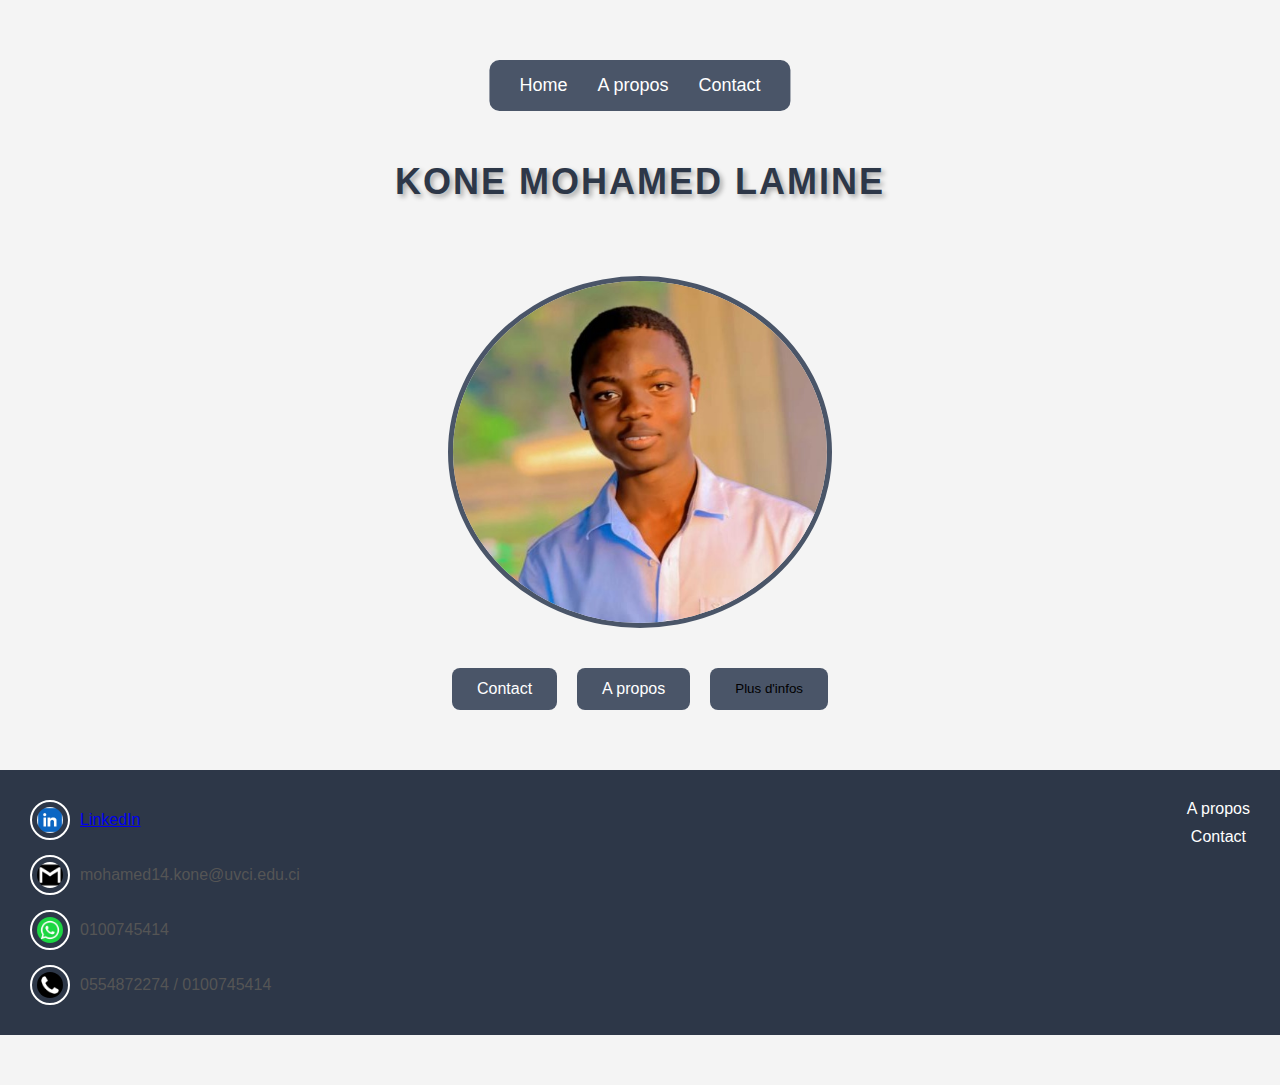
<file: index.html>
<!DOCTYPE html>
<html lang="en">
<head>
    <meta charset="UTF-8">
    <meta name="viewport" content="width=device-width, initial-scale=1.0">
    <title>Lamine Kone</title>
    <link rel="stylesheet" href="Style.css">
</head>
<body>
    <header class="entete">
        <li class="ele_ent"><a href="index.html">Home</a></li>
        <li class="ele_ent"><a href="Apropos.html">A propos</a></li>
        <li class="ele_ent"><a href="#cont">Contact</a></li>
    </header>
    <h1 class="nom">KONE MOHAMED LAMINE</h1>
    <h2 class="info">Etudiant , démandeur d'emploi , apprenant autodidacte</h2>
    <p class="bienvenue">Bienvenue sur ma page ici je vais vous parler de moi et de mes passions</p>
    <div class="photo">
        <img src="photo.jpg" alt="Ma photo">
    </div>

    <div class="sous">
        <button class="cour"><a href="#cont">Contact</a></button>
        <button class="cour"><a href="Apropos.html">A propos</a></button>
        <button class="cour" onclick="affichermessage()"> Plus d'infos</button>
    </div>
    <footer class="fin">
        <div class="fin_1" id="cont">
            <nav class="reseaux">
                <img src="Linkedin.jpeg" alt="LinkedIn" width="20px" height="20px">
                <p><a href="https://www.linkedin.com/in/mohamed-lamine-kone-0b21b9313?utm_source=share&utm_campaign=share_via&utm_content=profile&utm_medium=android_app">LinkedIn</a></p>
            </nav>
            <nav class="reseaux">
                <img src="email.jpeg" alt="email" width="20px" height="20px">
                <p>mohamed14.kone@uvci.edu.ci</p>
            </nav>
            <nav class="reseaux">
                <img src="Whatsapp.jpeg" alt="Whatsapp" width="20px" height="20px">
                <p>0100745414</p>
            </nav>
            <nav class="reseaux">
                <img src="Telephone.jpeg" alt="Telephone" width="20px" height="20px">
                <p>0554872274 / 0100745414</p>
            </nav>
        </div>

        <div class="fin_2">
            <li class="liens"><a href="Apropos.html">A propos</a></li>
            <li class="liens"><a href="contact.html">Contact</a></li>
        </div>
    </footer>
    <script src="animation.js"></script>
</body>
</html>
</file>
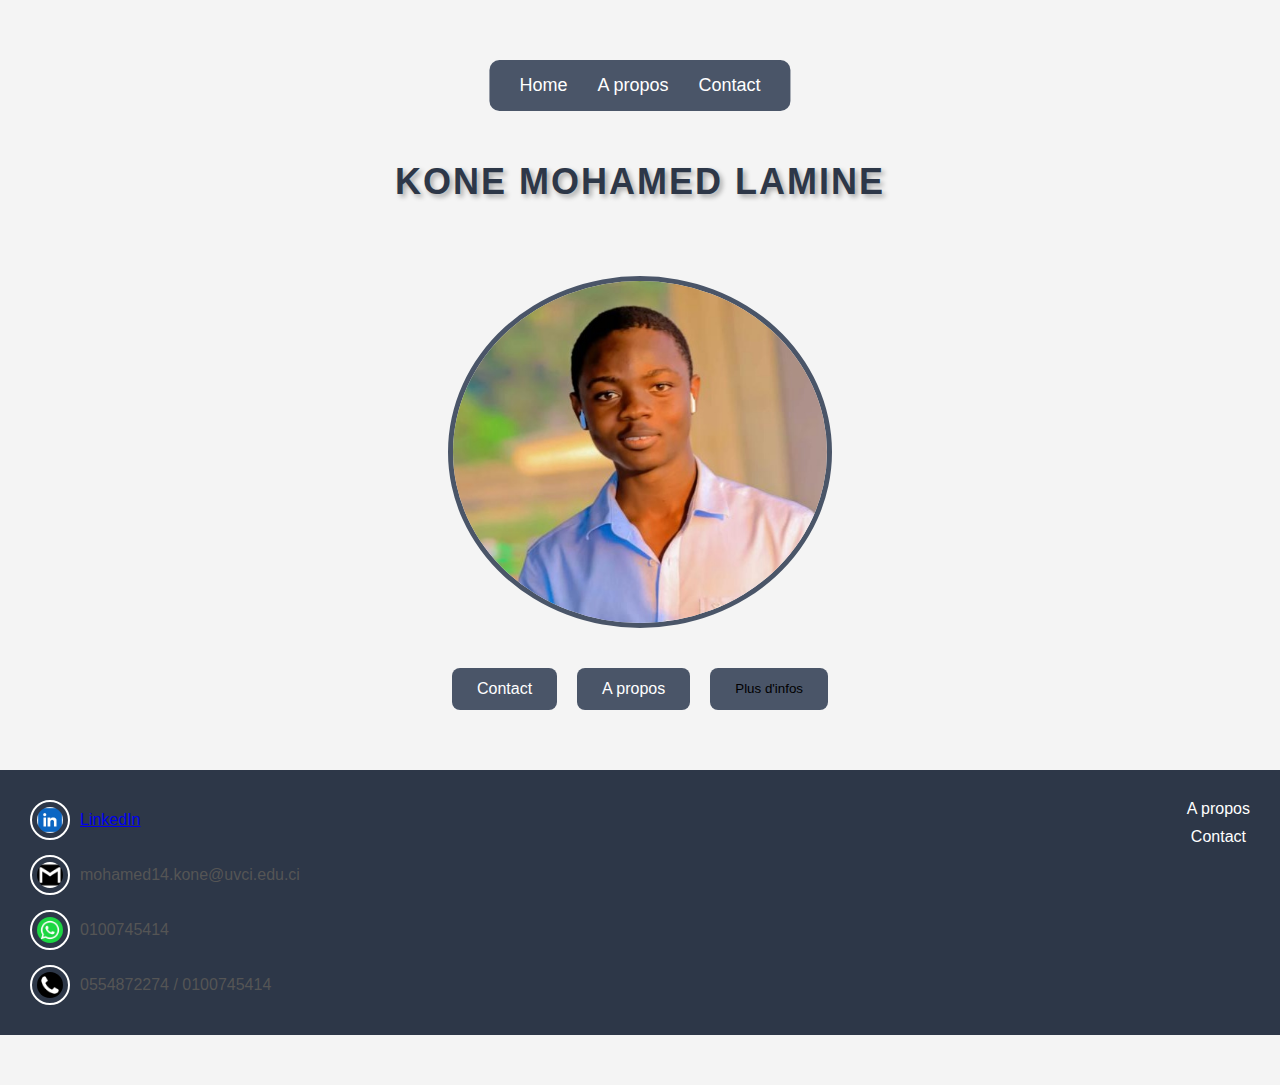
<file: Acceuil.html>
<!DOCTYPE html>
<html lang="en">
<head>
    <meta charset="UTF-8">
    <meta name="viewport" content="width=device-width, initial-scale=1.0">
    <title>Lamine Kone</title>
    <link rel="stylesheet" href="Style.css">
</head>
<body>
    <header class="entete">
        <li class="ele_ent"><a href="Acceuil.html">Home</a></li>
        <li class="ele_ent"><a href="Apropos.html">A propos</a></li>
        <li class="ele_ent"><a href="#cont">Contact</a></li>
    </header>
    <h1 class="nom">KONE MOHAMED LAMINE</h1>
    <h2 class="info">Etudiant , démandeur d'emploi , apprenant autodidacte</h2>
    <p class="bienvenue">Bienvenue sur ma page ici je vais vous parler de moi et de mes passions</p>
    <div class="photo">
        <img src="photo.jpg" alt="Ma photo">
    </div>

    <div class="sous">
        <button class="cour"><a href="#cont">Contact</a></button>
        <button class="cour"><a href="Apropos.html">A propos</a></button>
        <button class="cour" onclick="affichermessage()"> Plus d'infos</button>
    </div>
    <footer class="fin">
        <div class="fin_1" id="cont">
            <nav class="reseaux">
                <img src="Linkedin.jpeg" alt="LinkedIn" width="20px" height="20px">
                <p><a href="https://www.linkedin.com/in/mohamed-lamine-kone-0b21b9313?utm_source=share&utm_campaign=share_via&utm_content=profile&utm_medium=android_app">LinkedIn</a></p>
            </nav>
            <nav class="reseaux">
                <img src="email.jpeg" alt="email" width="20px" height="20px">
                <p>mohamed14.kone@uvci.edu.ci</p>
            </nav>
            <nav class="reseaux">
                <img src="Whatsapp.jpeg" alt="Whatsapp" width="20px" height="20px">
                <p>0100745414</p>
            </nav>
            <nav class="reseaux">
                <img src="Telephone.jpeg" alt="Telephone" width="20px" height="20px">
                <p>0554872274 / 0100745414</p>
            </nav>
        </div>

        <div class="fin_2">
            <li class="liens"><a href="Apropos.html">A propos</a></li>
            <li class="liens"><a href="contact.html">Contact</a></li>
        </div>
    </footer>
    <script src="animation.js"></script>
</body>
</html>
</file>
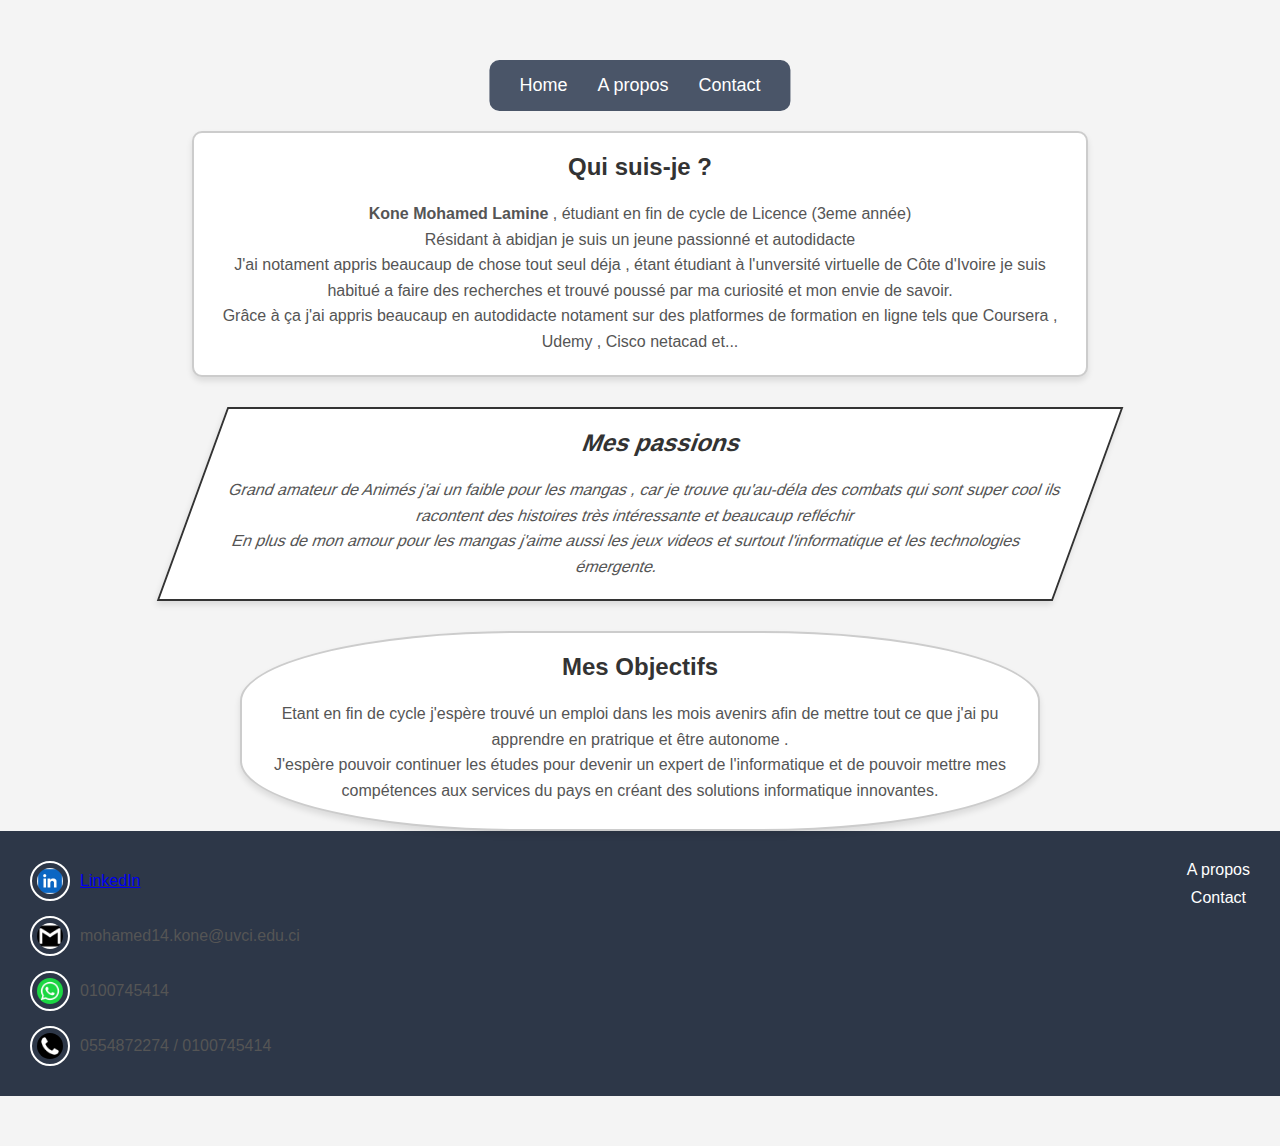
<file: Apropos.html>
<!DOCTYPE html>
<html lang="en">
<head>
    <meta charset="UTF-8">
    <meta name="viewport" content="width=device-width, initial-scale=1.0">
    <title>A propos</title>
    <link rel="stylesheet" href="Style.css">
    <script src="animation.js"></script> <!-- Ajoute ceci avant </body> -->

</head>
<body>
    <header class="entete">
        <li class="ele_ent"><a href="index.html">Home</a></li>
        <li class="ele_ent"><a href="Apropos.html">A propos</a></li>
        <li class="ele_ent"><a href="#cont">Contact</a></li>
    </header>

    <section class="bloc_1">
        <h1 class="titre">Qui suis-je ?</h1>
        <p>
            <strong>Kone Mohamed Lamine</strong> , étudiant en fin de cycle de Licence (3eme année) <br>
            Résidant à abidjan je suis un jeune passionné et autodidacte <br>
            J'ai notament appris beaucaup de chose tout seul déja , étant étudiant à l'unversité virtuelle
            de Côte d'Ivoire je suis habitué a faire des recherches et trouvé poussé par ma 
            curiosité et mon envie de savoir. <br>
            Grâce à ça j'ai appris beaucaup en autodidacte notament sur des platformes de formation
            en ligne tels que Coursera , Udemy , Cisco netacad et...
        </p>
    </section>

    <section class="bloc_2">
        <h1 class="titre">Mes passions</h1>
        <p>
            Grand amateur de Animés j'ai un faible pour les mangas , car je trouve qu'au-déla des 
            combats qui sont super cool ils racontent des histoires très intéressante et beaucaup
            refléchir <br>
            En plus de mon amour pour les mangas j'aime aussi les jeux videos et surtout l'informatique
            et les technologies émergente.
        </p>
    </section>

    <section class="bloc_3">
        <h1 class="titre">Mes Objectifs</h1>
        <p>
            Etant en fin de cycle j'espère trouvé un emploi dans les mois avenirs afin de 
            mettre tout ce que j'ai pu apprendre en pratrique et être autonome . <br>
            J'espère pouvoir continuer les études pour devenir un expert de l'informatique
            et de pouvoir mettre mes compétences aux services du pays en créant des solutions 
            informatique innovantes.
        </p>
    </section>

    <footer class="fin">
        <div class="fin_1" id="cont">
            <nav class="reseaux">
                <img src="Linkedin.jpeg" alt="LinkedIn" width="20px" height="20px">
                <p><a href="https://www.linkedin.com/in/mohamed-lamine-kone-0b21b9313?utm_source=share&utm_campaign=share_via&utm_content=profile&utm_medium=android_app">LinkedIn</a></p>
            </nav>
            <nav class="reseaux">
                <img src="email.jpeg" alt="email" width="20px" height="20px">
                <p>mohamed14.kone@uvci.edu.ci</p>
            </nav>
            <nav class="reseaux">
                <img src="Whatsapp.jpeg" alt="Whatsapp" width="20px" height="20px">
                <p>0100745414</p>
            </nav>
            <nav class="reseaux">
                <img src="Telephone.jpeg" alt="Telephone" width="20px" height="20px">
                <p>0554872274 / 0100745414</p>
            </nav>
        </div>

        <div class="fin_2">
            <li class="liens"><a href="Apropos.html">A propos</a></li>
            <li class="liens"><a href="contact.html">Contact</a></li>
        </div>
    </footer>
    <script src="animation.js"></script> 

</body>
</html>
</file>
<file: Style.css>
/* Réinitialisation */
* {
    margin: 0;
    padding: 0;
    box-sizing: border-box;
    font-family: 'Arial', sans-serif;
}

/* Background général */
body {
    background: #E3EAF2; /* Bleu-gris clair */
    text-align: center;
    padding-bottom: 50px; /* Pour éviter que le contenu soit collé au bas */
}

/* Header */
.entete {
    position: relative;
    left: 50%;
    transform: translateX(-50%);
    width: max-content;
    background: #4A5568; /* Gris foncé */
    padding: 15px 30px;
    border-radius: 10px;
    display: flex;
    gap: 30px;
    list-style: none;
    margin-top: 10px;
}

.entete .ele_ent a {
    color: white;
    text-decoration: none;
    font-size: 18px;
    transition: color 0.3s;
}

.entete .ele_ent a:hover {
    color: #F4A261;
}

/* Nom (H1) avec effet */
.nom {
    font-size: 36px;
    font-weight: bold;
    color: #2D3748;
    text-transform: uppercase;
    margin-top: 50px; /* Espacement pour éviter le header */
    letter-spacing: 2px;
    text-shadow: 3px 3px 5px rgba(0, 0, 0, 0.3);
}

/* Image plus grande */
.photo {
    display: flex;
    justify-content: center;
    align-items: center;
    margin-top: 20px;
}

.photo img {
    width: 30%;
    height: auto;
    border-radius: 50%;
    object-fit: cover;
    border: 5px solid #4A5568;
    transition: box-shadow 0.3s;
}

.photo img:hover {
    box-shadow: 0 0 20px #F4A261;
}

/* Texte sous l'image */
.info, .bienvenue {
    font-size: 18px;
    color: #4A5568;
    margin-top: 20px; /* Espacement entre l'image et le texte */
    opacity: 0;
    display: inline-block;
    overflow: hidden;
    white-space: nowrap;
    border-right: 2px solid #4A5568;
    padding-right: 5px;
    animation: typing 3s steps(40, end) forwards, blink 0.6s infinite;
}

/* Animation écriture */
@keyframes typing {
    from { width: 0; opacity: 1; }
    to { width: 100%; opacity: 1; }
}

@keyframes blink {
    50% { border-color: transparent; }
}

/* Boutons */
.sous {
    display: flex;
    justify-content: center;
    gap: 20px;
    margin-top: 40px; /* Plus d'espace entre le texte et les boutons */
}

.cour {
    background: #4A5568;
    border: none;
    padding: 12px 25px;
    border-radius: 8px;
    transition: background 0.3s, box-shadow 0.3s;
}

.cour a {
    text-decoration: none;
    color: white;
    font-size: 16px;
}

.cour:hover {
    background: #F4A261;
    box-shadow: 0 0 15px #F4A261;
}

/* Espacement entre boutons et footer */
.sous {
    margin-bottom: 60px;
}

/* Footer plus grand */
.fin {
    background: #2D3748;
    color: white;
    padding: 30px;
    display: flex;
    justify-content: space-between;
    align-items: flex-start;
    flex-wrap: wrap;
}

/* Partie gauche du footer */
.fin_1 {
    display: flex;
    flex-direction: column;
    gap: 15px;
    text-align: left;
}

/* Icônes rondes */
.reseaux {
    display: flex;
    align-items: center;
    gap: 10px;
}

.reseaux img {
    width: 40px;
    height: 40px;
    border-radius: 50%;
    border: 2px solid white;
    padding: 5px;
}

/* Partie droite du footer avec retour à la ligne */
.fin_2 {
    display: flex;
    flex-direction: column;
    gap: 10px;
}

.liens {
    list-style: none;
}

.liens a {
    text-decoration: none;
    color: white;
    font-size: 16px;
    transition: color 0.3s;
}

.liens a:hover {
    color: #F4A261;
}





/* Style général */
* {
    margin: 0;
    padding: 0;
    box-sizing: border-box;
}

body {
    font-family: Arial, sans-serif;
    background-color: #f4f4f4;
    color: #333;
    text-align: center;
    padding: 50px 0;
}

/* Style pour les sections */
section {
    margin: 20px auto;
    padding: 20px;
    width: 70%;
    background-color: white;
    box-shadow: 0px 4px 6px rgba(0, 0, 0, 0.1);
    transition: transform 0.3s ease, box-shadow 0.3s ease;
    position: relative;
}

/* Formes */
.bloc_1 {
    border-radius: 10px; /* Rectangle avec coins arrondis */
}

.bloc_2 {
    border: 2px solid #333; /* Rectangle normal */
    transform: skewX(-20deg);
}

.bloc_3 {
    border-radius: 35%; /* Cercle */
    width: 800px;
    height: 200px;
    margin: auto;
    transform: scale(1);
    overflow: hidden;
}

/* Animation au survol */
section:hover {
    transform: scale(1.05); /* Agrandir la section */
    box-shadow: 0px 8px 10px rgba(0, 0, 0, 0.2); /* Ombre plus forte */
}

/* Texte à l'intérieur */
.titre {
    font-size: 24px;
    font-weight: bold;
    margin-bottom: 20px;
    color: #333;
}

p {
    font-size: 16px;
    line-height: 1.6;
    color: #555;
}

/* Responsive Design */
@media (max-width: 768px) {
    section {
        width: 90%;
    }
}



section {
    border: 2px solid #ccc; /* Bord de base pour chaque section */
    padding: 20px;
    margin-bottom: 30px;
    transition: transform 0.3s ease, background-color 0.3s ease; /* Transition fluide pour zoom et fond */
    cursor: pointer; /* Le curseur change pour indiquer que l'élément est cliquable */
}

/* Effet de focus sur une section */
section.focus {
    background-color: #f0f0f0; /* Changer le fond au focus */
    transform: scale(1.1); /* Agrandit légèrement la section */
    border-color: #333; /* Change la couleur du bord au focus */
}
</file>
